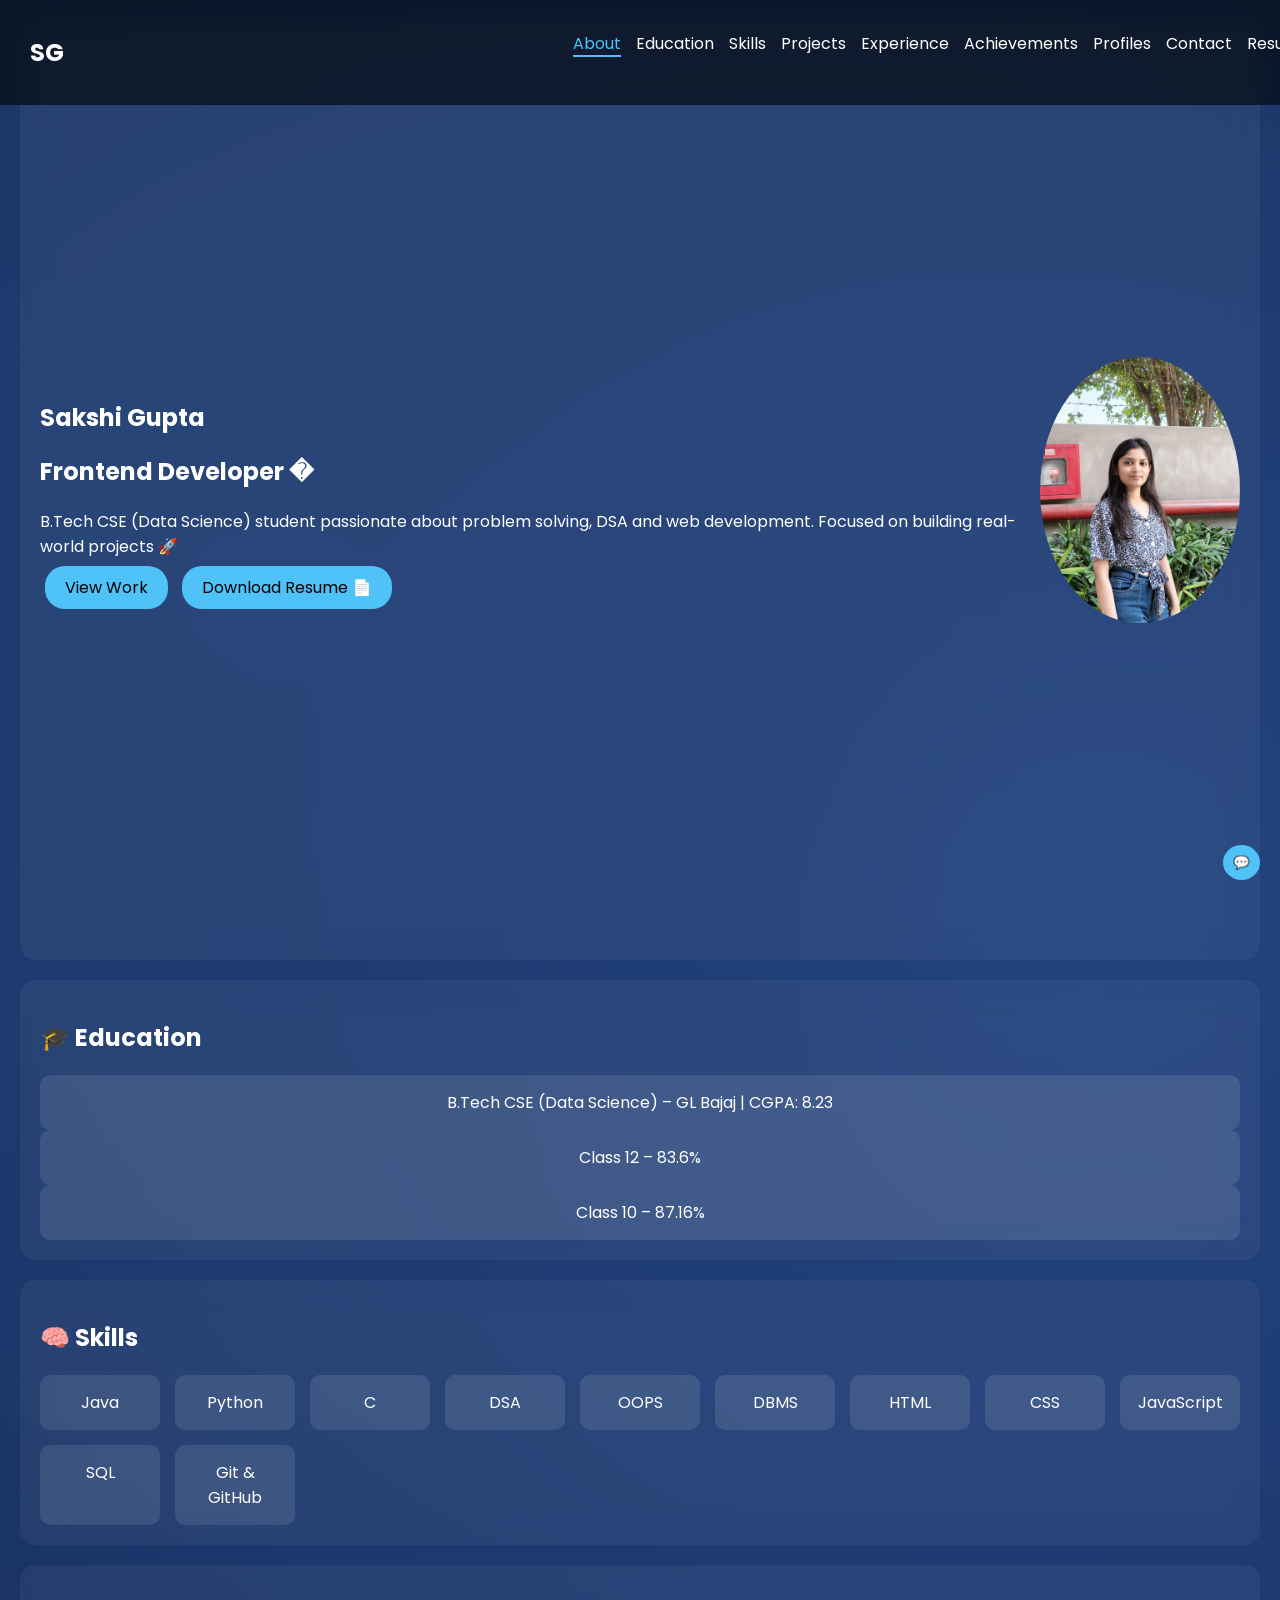
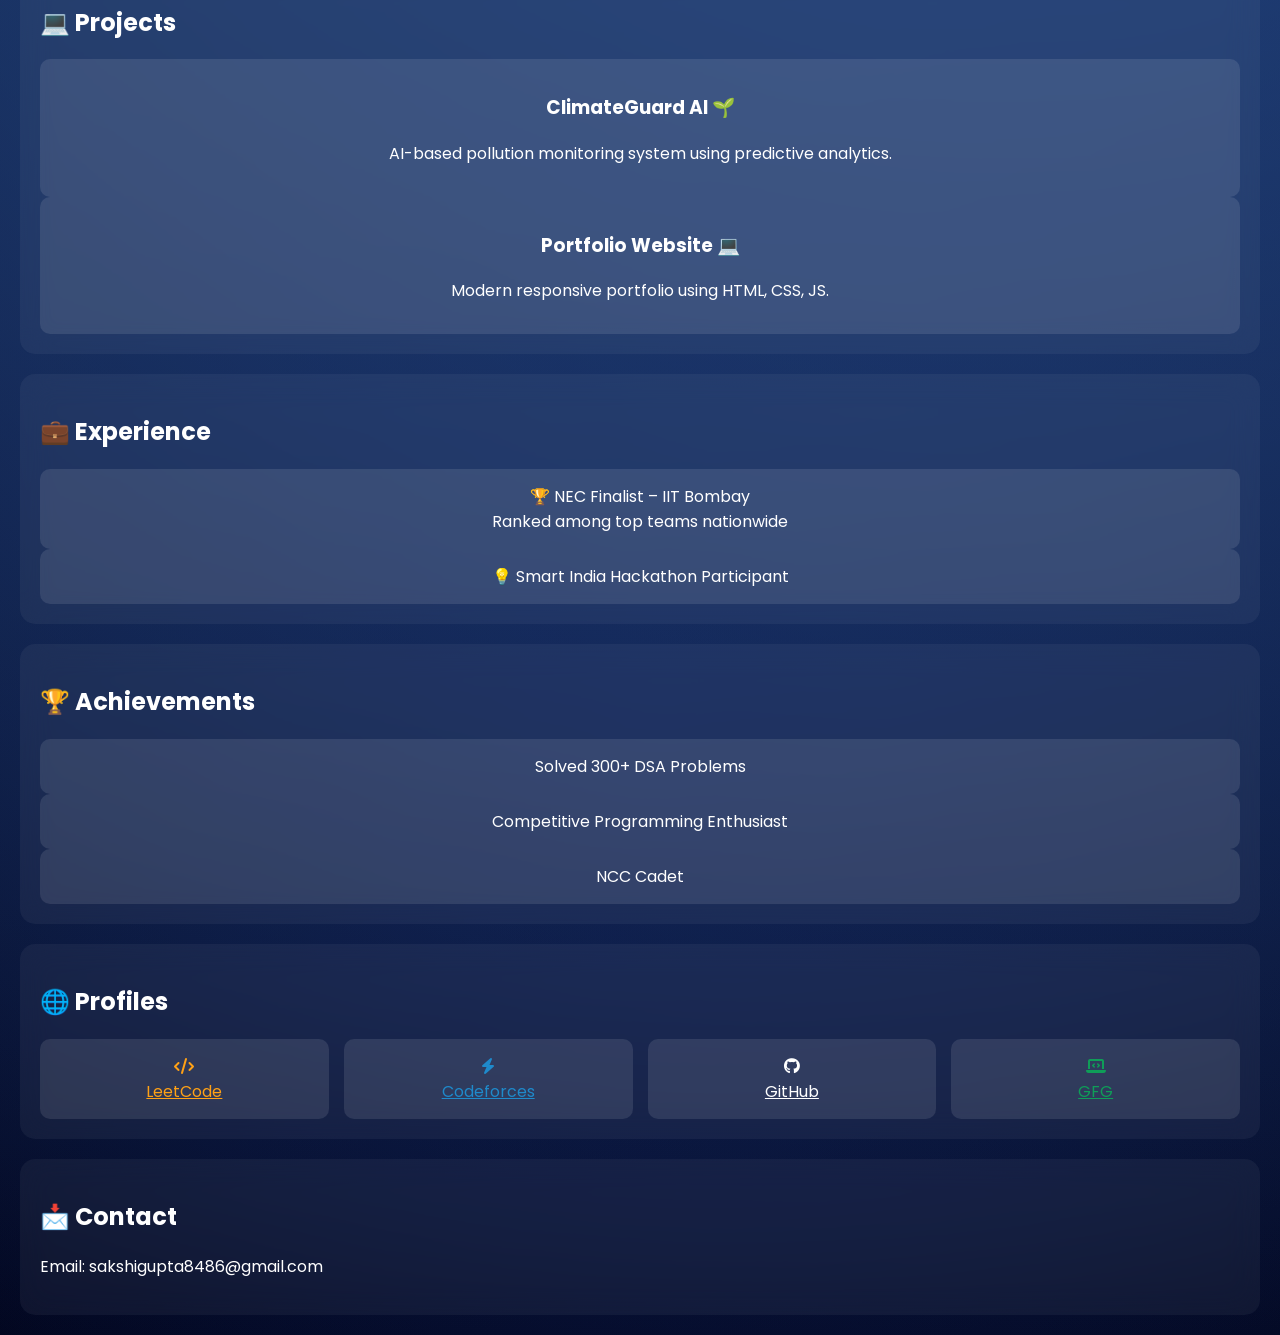
<file: index.html>
<!DOCTYPE html>
<html lang="en">
<head>
<meta charset="UTF-8">
<meta name="viewport" content="width=device-width, initial-scale=1.0">

<title>Sakshi Gupta Portfolio</title>

<link rel="stylesheet" href="style.css">
<link href="https://fonts.googleapis.com/css2?family=Poppins:wght@300;600&display=swap" rel="stylesheet">
<link rel="stylesheet" href="https://cdnjs.cloudflare.com/ajax/libs/font-awesome/6.5.0/css/all.min.css">

</head>

<body>

<!-- NAVBAR -->
<nav>
<h2>SG</h2>
<ul>
<li><a href="#about">About</a></li>
<li><a href="#education">Education</a></li>
<li><a href="#skills">Skills</a></li>
<li><a href="#projects">Projects</a></li>
<li><a href="#experience">Experience</a></li>
<li><a href="#achievements">Achievements</a></li>
<li><a href="#profiles">Profiles</a></li>
<li><a href="#contact">Contact</a></li>
<li><a href="resume.pdf" target="_blank">Resume</a></li>
</ul>
</nav>

<!-- HERO -->
<section id="about" class="hero glass">
<div>
<h1>Sakshi Gupta</h1>
<h2 id="roles"></h2>

<p>
B.Tech CSE (Data Science) student passionate about problem solving, 
DSA and web development. Focused on building real-world projects 🚀
</p>

<div class="buttons">
<a href="#projects" class="btn">View Work</a>
<a href="resume.pdf" download class="btn">Download Resume 📄</a>
</div>
</div>

<img src="profile.jpg" class="profile">
</section>

<!-- EDUCATION -->
<section id="education" class="section glass">
<h2>🎓 Education</h2>
<div class="card">B.Tech CSE (Data Science) – GL Bajaj | CGPA: 8.23</div>
<div class="card">Class 12 – 83.6%</div>
<div class="card">Class 10 – 87.16%</div>
</section>

<!-- SKILLS -->
<section id="skills" class="section glass">
<h2>🧠 Skills</h2>
<div class="grid">
<div class="card">Java</div>
<div class="card">Python</div>
<div class="card">C</div>
<div class="card">DSA</div>
<div class="card">OOPS</div>
<div class="card">DBMS</div>
<div class="card">HTML</div>
<div class="card">CSS</div>
<div class="card">JavaScript</div>
<div class="card">SQL</div>
<div class="card">Git & GitHub</div>
</div>
</section>

<!-- PROJECTS -->
<section id="projects" class="section glass">
<h2>💻 Projects</h2>

<div class="card">
<h3>ClimateGuard AI 🌱</h3>
<p>AI-based pollution monitoring system using predictive analytics.</p>
</div>

<div class="card">
<h3>Portfolio Website 💻</h3>
<p>Modern responsive portfolio using HTML, CSS, JS.</p>
</div>

</section>

<!-- EXPERIENCE -->
<section id="experience" class="section glass">
<h2>💼 Experience</h2>

<div class="card">
🏆 NEC Finalist – IIT Bombay <br>
Ranked among top teams nationwide
</div>

<div class="card">
💡 Smart India Hackathon Participant
</div>

</section>

<!-- ACHIEVEMENTS -->
<section id="achievements" class="section glass">
<h2>🏆 Achievements</h2>

<div class="card">Solved 300+ DSA Problems</div>
<div class="card">Competitive Programming Enthusiast</div>
<div class="card">NCC Cadet</div>

</section>

<!-- PROFILES -->
<section id="profiles" class="section glass">
<h2>🌐 Profiles</h2>

<div class="grid">
<a href="https://leetcode.com" target="_blank" class="card leetcode">
<i class="fas fa-code"></i><br> LeetCode
</a>

<a href="https://codeforces.com" target="_blank" class="card codeforces">
<i class="fas fa-bolt"></i><br> Codeforces
</a>

<a href="https://github.com" target="_blank" class="card github">
<i class="fab fa-github"></i><br> GitHub
</a>

<a href="https://geeksforgeeks.org" target="_blank" class="card gfg">
<i class="fas fa-laptop-code"></i><br> GFG
</a>
</div>

</section>

<!-- CONTACT -->
<section id="contact" class="section glass">
<h2>📩 Contact</h2>
<p>Email: sakshigupta8486@gmail.com</p>
</section>

<!-- CHAT -->
<button class="chat-btn" onclick="toggleChat()">💬</button>

<div class="chatbox" id="chatbox">
<input type="text" id="chatInput" placeholder="Ask about me...">
<button onclick="sendMessage()">Send</button>
<p id="chatReply"></p>
</div>

<script src="script.js"></script>

</body>
</html>
</file>
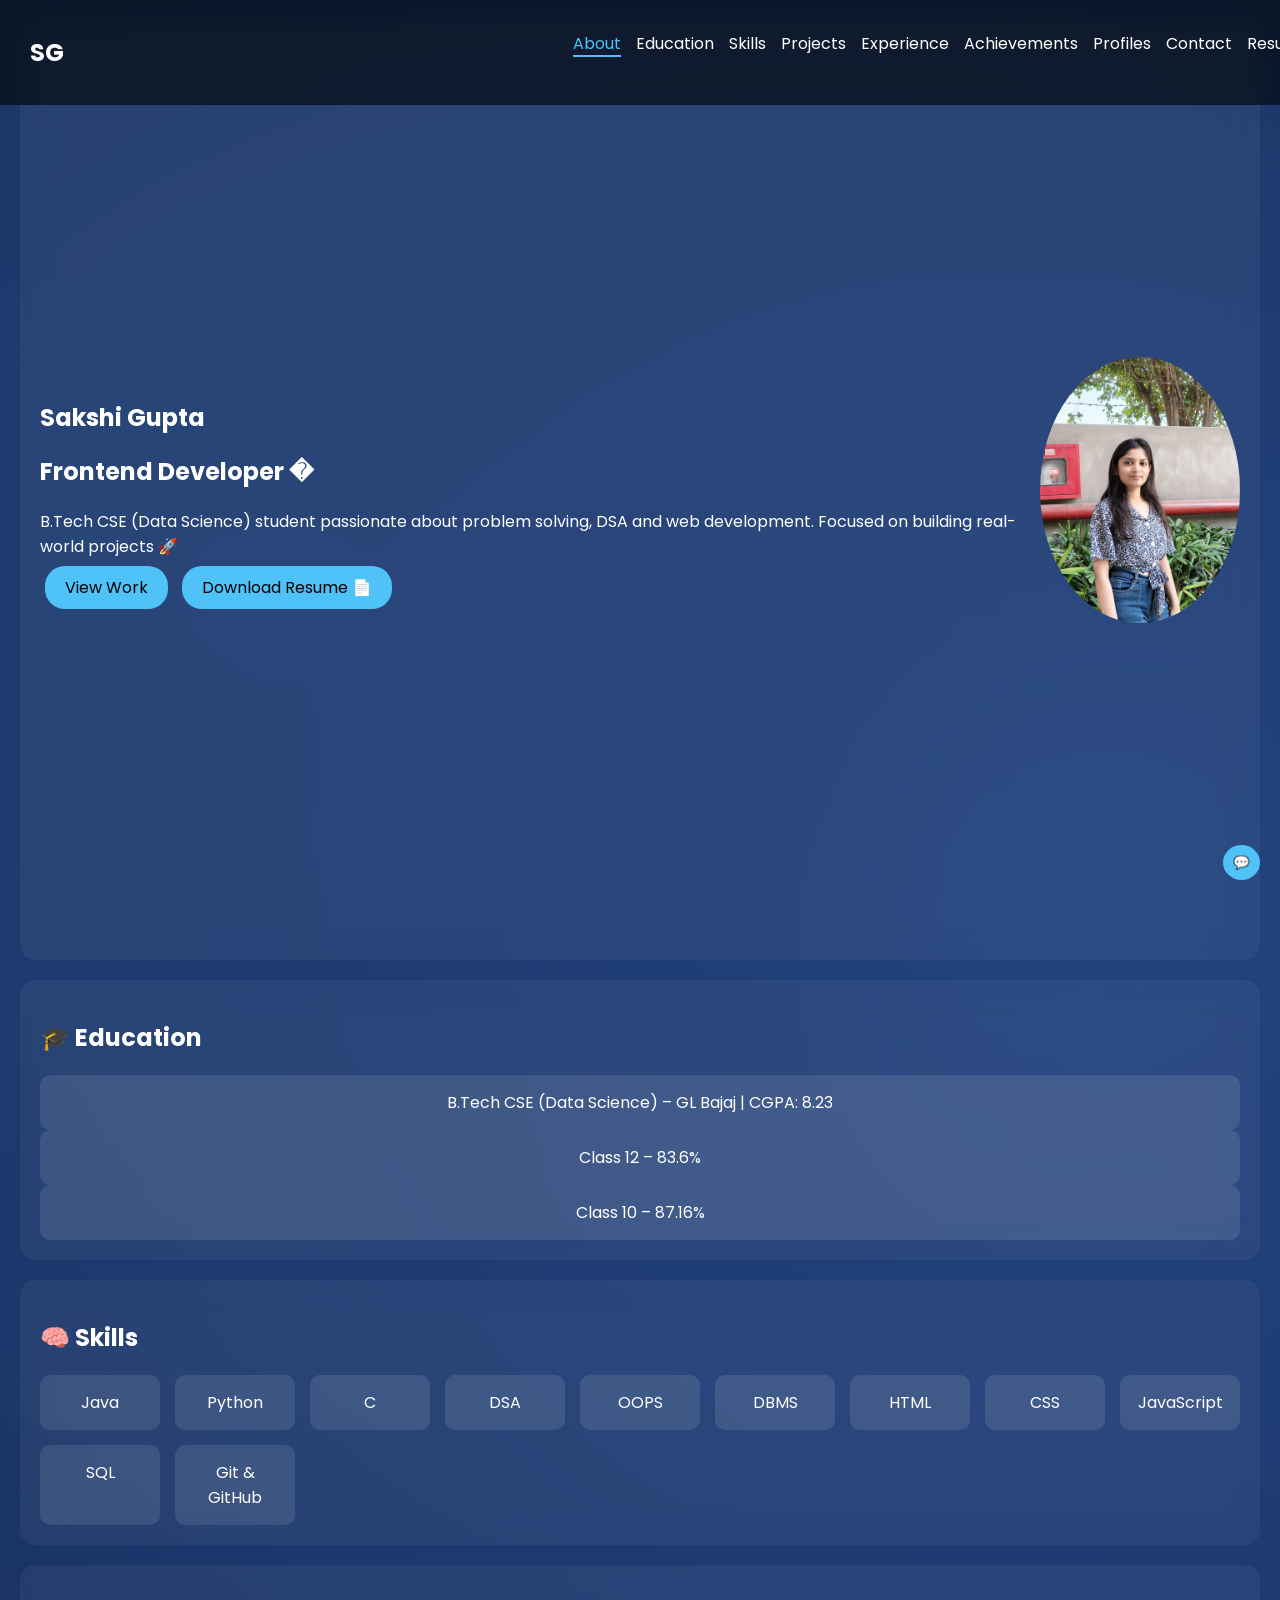
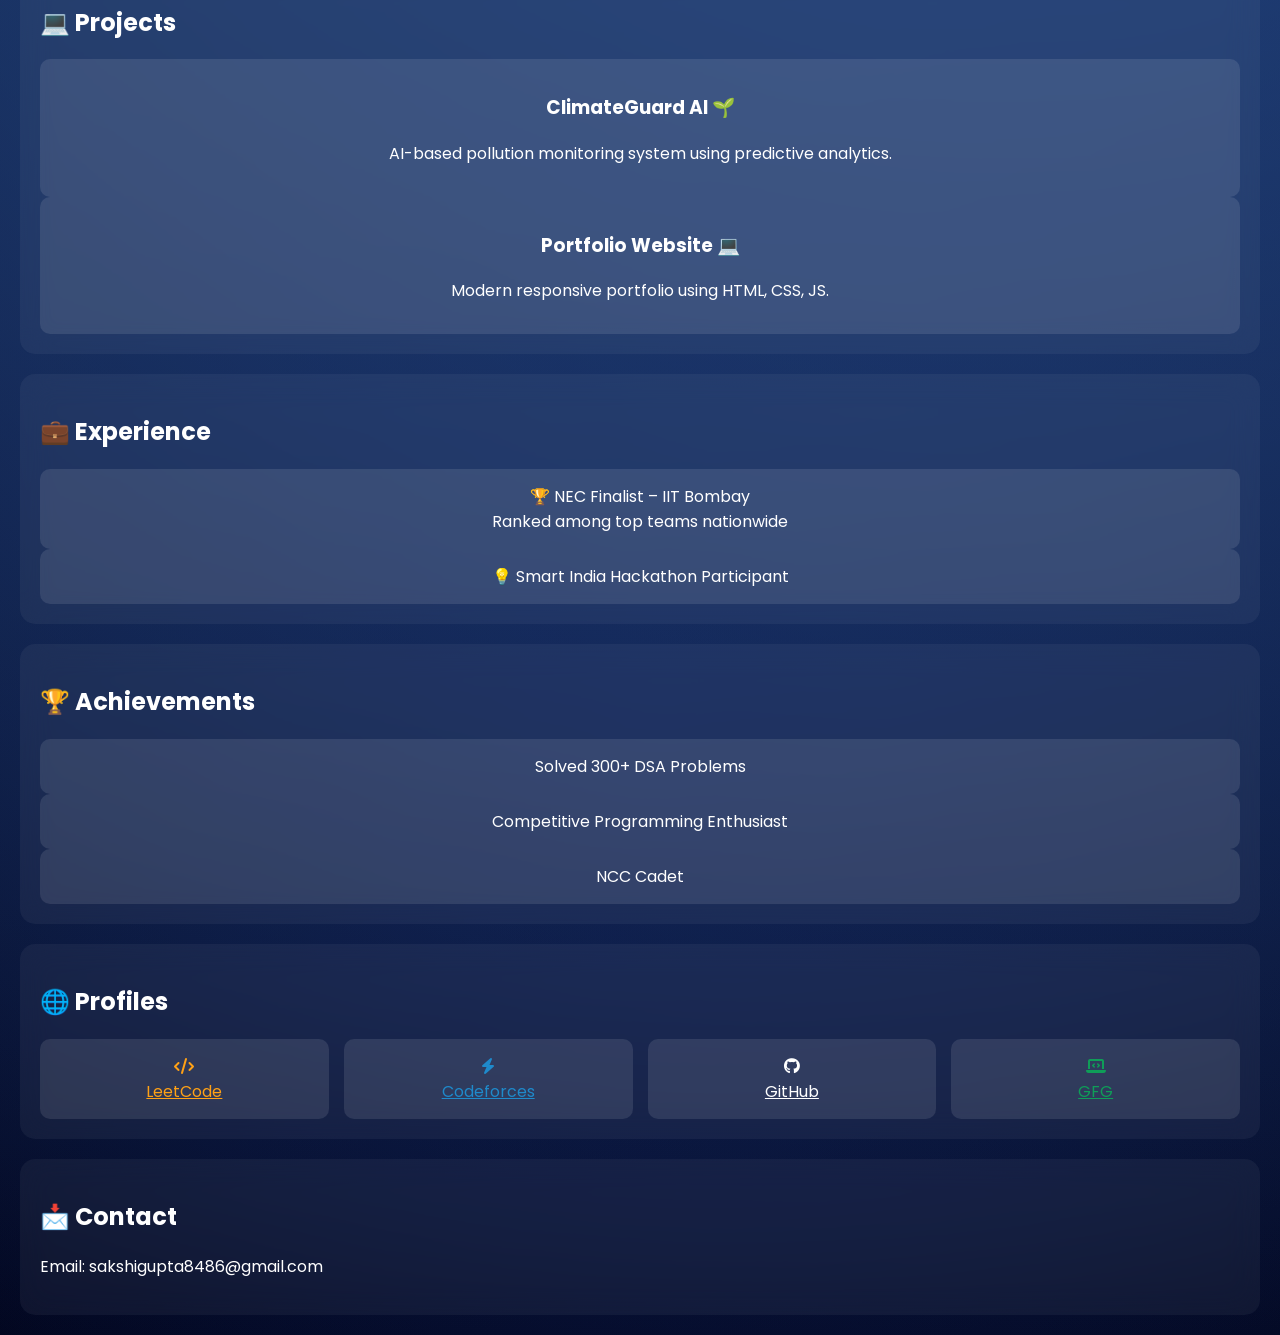
<file: indexs.html>
<!DOCTYPE html>
<html lang="en">
<head>
<meta charset="UTF-8">
<meta name="viewport" content="width=device-width, initial-scale=1.0">

<title>Sakshi Gupta Portfolio</title>

<link rel="stylesheet" href="style.css">
<link href="https://fonts.googleapis.com/css2?family=Poppins:wght@300;600&display=swap" rel="stylesheet">
<link rel="stylesheet" href="https://cdnjs.cloudflare.com/ajax/libs/font-awesome/6.5.0/css/all.min.css">

</head>

<body>

<!-- NAVBAR -->
<nav>
<h2>SG</h2>
<ul>
<li><a href="#about">About</a></li>
<li><a href="#education">Education</a></li>
<li><a href="#skills">Skills</a></li>
<li><a href="#projects">Projects</a></li>
<li><a href="#experience">Experience</a></li>
<li><a href="#achievements">Achievements</a></li>
<li><a href="#profiles">Profiles</a></li>
<li><a href="#contact">Contact</a></li>
<li><a href="resume.pdf" target="_blank">Resume</a></li>
</ul>
</nav>

<!-- HERO -->
<section id="about" class="hero glass">
<div>
<h1>Sakshi Gupta</h1>
<h2 id="roles"></h2>

<p>
B.Tech CSE (Data Science) student passionate about problem solving, 
DSA and web development. Focused on building real-world projects 🚀
</p>

<div class="buttons">
<a href="#projects" class="btn">View Work</a>
<a href="resume.pdf" download class="btn">Download Resume 📄</a>
</div>
</div>

<img src="profile.jpg" class="profile">
</section>

<!-- EDUCATION -->
<section id="education" class="section glass">
<h2>🎓 Education</h2>
<div class="card">B.Tech CSE (Data Science) – GL Bajaj | CGPA: 8.23</div>
<div class="card">Class 12 – 83.6%</div>
<div class="card">Class 10 – 87.16%</div>
</section>

<!-- SKILLS -->
<section id="skills" class="section glass">
<h2>🧠 Skills</h2>
<div class="grid">
<div class="card">Java</div>
<div class="card">Python</div>
<div class="card">C</div>
<div class="card">DSA</div>
<div class="card">OOPS</div>
<div class="card">DBMS</div>
<div class="card">HTML</div>
<div class="card">CSS</div>
<div class="card">JavaScript</div>
<div class="card">SQL</div>
<div class="card">Git & GitHub</div>
</div>
</section>

<!-- PROJECTS -->
<section id="projects" class="section glass">
<h2>💻 Projects</h2>

<div class="card">
<h3>ClimateGuard AI 🌱</h3>
<p>AI-based pollution monitoring system using predictive analytics.</p>
</div>

<div class="card">
<h3>Portfolio Website 💻</h3>
<p>Modern responsive portfolio using HTML, CSS, JS.</p>
</div>

</section>

<!-- EXPERIENCE -->
<section id="experience" class="section glass">
<h2>💼 Experience</h2>

<div class="card">
🏆 NEC Finalist – IIT Bombay <br>
Ranked among top teams nationwide
</div>

<div class="card">
💡 Smart India Hackathon Participant
</div>

</section>

<!-- ACHIEVEMENTS -->
<section id="achievements" class="section glass">
<h2>🏆 Achievements</h2>

<div class="card">Solved 300+ DSA Problems</div>
<div class="card">Competitive Programming Enthusiast</div>
<div class="card">NCC Cadet</div>

</section>

<!-- PROFILES -->
<section id="profiles" class="section glass">
<h2>🌐 Profiles</h2>

<div class="grid">
<a href="https://leetcode.com" target="_blank" class="card leetcode">
<i class="fas fa-code"></i><br> LeetCode
</a>

<a href="https://codeforces.com" target="_blank" class="card codeforces">
<i class="fas fa-bolt"></i><br> Codeforces
</a>

<a href="https://github.com" target="_blank" class="card github">
<i class="fab fa-github"></i><br> GitHub
</a>

<a href="https://geeksforgeeks.org" target="_blank" class="card gfg">
<i class="fas fa-laptop-code"></i><br> GFG
</a>
</div>

</section>

<!-- CONTACT -->
<section id="contact" class="section glass">
<h2>📩 Contact</h2>
<p>Email: sakshigupta8486@gmail.com</p>
</section>

<!-- CHAT -->
<button class="chat-btn" onclick="toggleChat()">💬</button>

<div class="chatbox" id="chatbox">
<input type="text" id="chatInput" placeholder="Ask about me...">
<button onclick="sendMessage()">Send</button>
<p id="chatReply"></p>
</div>

<script src="script.js"></script>

</body>
</html>
</file>
<file: style.css>
body {
margin: 0;
font-family: 'Poppins', sans-serif;
color: white;
scroll-behavior: smooth;
background: radial-gradient(circle at 20% 20%, #1e3c72, transparent),
            radial-gradient(circle at 80% 30%, #2a5298, transparent),
            radial-gradient(circle at 50% 80%, #000428, #000);
}

/* NAV */
nav {
position: fixed;
top: 0;
width: 100%;
display: flex;
justify-content: space-between;
padding: 15px 30px;
background: rgba(0,0,0,0.6);
backdrop-filter: blur(10px);
z-index: 1000;
}

nav ul {
display: flex;
gap: 15px;
list-style: none;
}

nav a {
color: white;
text-decoration: none;
}

nav a.active {
color: #4fc3f7;
border-bottom: 2px solid #4fc3f7;
}

/* HERO */
.hero {
display: flex;
justify-content: space-around;
align-items: center;
height: 100vh;
}

.profile {
width: 200px;
border-radius: 50%;
}

/* GLASS */
.glass {
background: rgba(255,255,255,0.05);
backdrop-filter: blur(15px);
margin: 20px;
padding: 20px;
border-radius: 15px;
}

/* GRID */
.grid {
display: grid;
grid-template-columns: repeat(auto-fit, minmax(120px, 1fr));
gap: 15px;
}

/* CARD */
.card {
background: rgba(255,255,255,0.1);
padding: 15px;
border-radius: 10px;
text-align: center;
transition: 0.3s;
}

/* PROFILE COLORS */
.leetcode { color: #FFA116; }
.codeforces { color: #1f8acb; }
.github { color: #ffffff; }
.gfg { color: #0f9d58; }

#profiles .card:hover {
background: #4fc3f7;
color: black;
transform: scale(1.05);
}

/* BUTTON */
.btn {
background: #4fc3f7;
padding: 10px 20px;
border-radius: 20px;
color: black;
text-decoration: none;
margin: 5px;
}

/* CHAT */
.chat-btn {
position: fixed;
bottom: 20px;
right: 20px;
padding: 10px;
border-radius: 50%;
background: #4fc3f7;
border: none;
}

.chatbox {
display: none;
position: fixed;
bottom: 70px;
right: 20px;
background: rgba(0,0,0,0.85);
padding: 15px;
border-radius: 10px;
width: 250px;
}

.chatbox input {
width: 100%;
margin-bottom: 10px;
padding: 5px;
}
</file>
